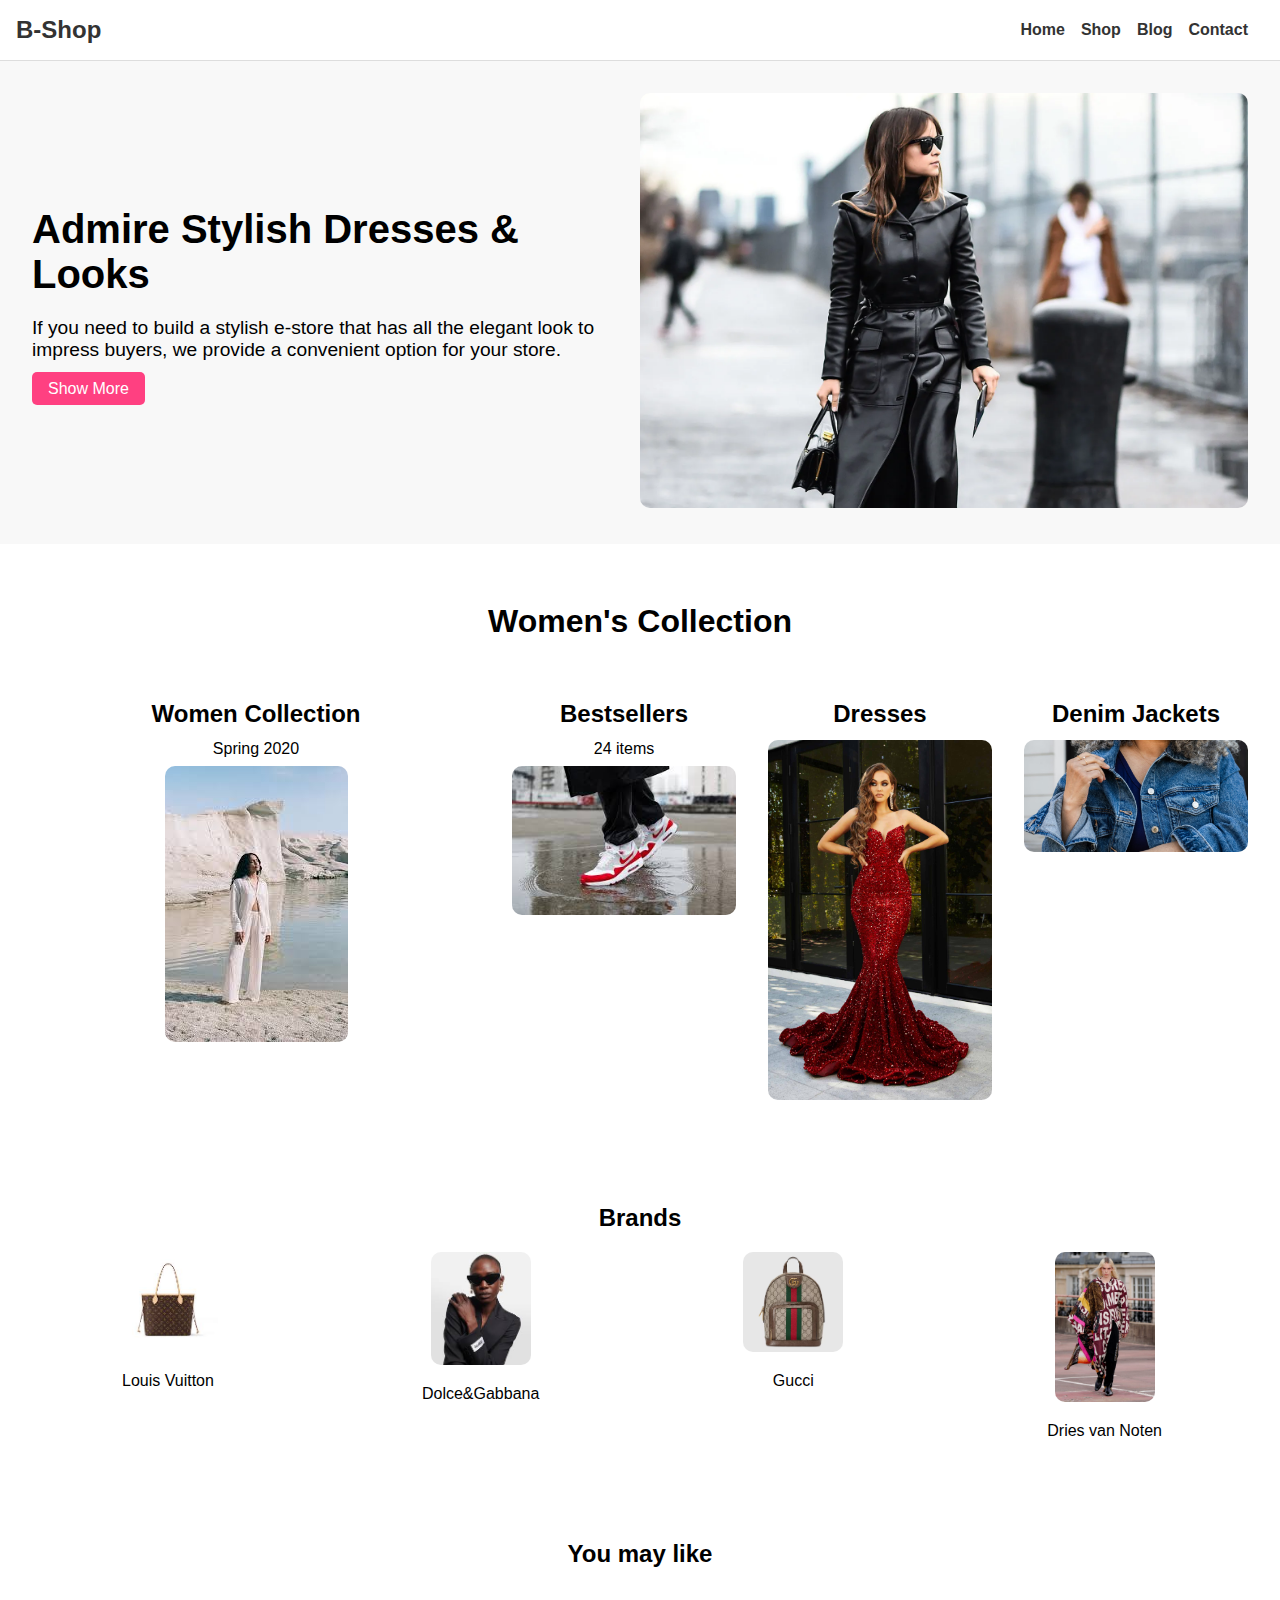
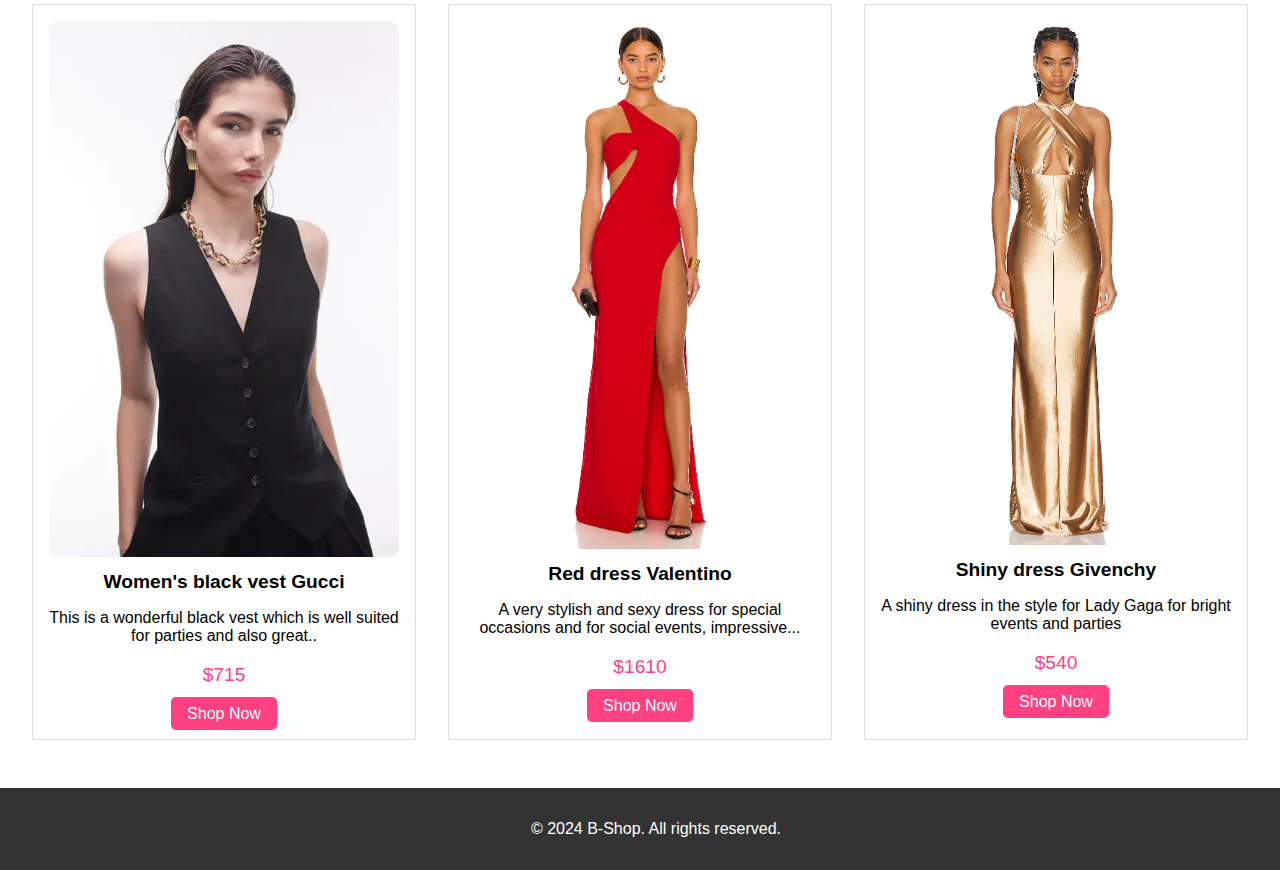
<file: E-commerce website/index.html>
<!DOCTYPE html>
<html lang="en">
<head>
    <meta charset="UTF-8">
    <meta name="viewport" content="width=device-width, initial-scale=1.0">
    <title>E-commerce Website</title>
    <link rel="stylesheet" href="styles.css">
</head>
<body>
    <header>
        <div class="logo">B-Shop</div>
        <nav>
            <ul>
                <li><a href="#">Home</a></li>
                <li><a href="#">Shop</a></li>
                <li><a href="#">Blog</a></li>
                <li><a href="#">Contact</a></li>
            </ul>
        </nav>
    </header>
    <main>
        <section class="hero">
            <div class="hero-text">
                <h1>Admire Stylish Dresses & Looks</h1>
                <p>If you need to build a stylish e-store that has all the elegant look to impress buyers, we provide a convenient option for your store.</p>
                <a href="#" class="cta">Show More</a>
            </div>
            <div class="hero-image">
                <img src="Images/Stylish.webp" alt="Hero Image">
            </div>
        </section>

        <section class="categories">
            <h2>Women's Collection</h2>
            <div class="category-grid">
                <div class="category large">
                    <h3>Women Collection</h3>
                    <p>Spring 2020</p>
                    <img src="Images/womancollection.jpeg" alt="Women Collection">
                </div>
                <div class="category">
                    <h3>Bestsellers</h3>
                    <p>24 items</p>
                    <img src="Images/BestSellers.jpeg" alt="Bestsellers">
                </div>
                <div class="category">
                    <h3>Dresses</h3>
                    <img src="Images/Dresses.jpg" alt="Dresses">
                </div>
                <div class="category">
                    <h3>Denim Jackets</h3>
                    <img src="Images/DenimJackets.jpg" alt="Denim Jackets">
                </div>
            </div>
        </section>

        <section class="carousel">
            <h2>Brands</h2>
            <div class="carousel-container">
                <div class="carousel-item">
                    <img src="Images/Lous.vetition.jpeg" alt="Louis Vuitton">
                    <p>Louis Vuitton</p>
                </div>
                <div class="carousel-item">
                    <img src="Images/dolcegabba.jpeg" alt="Dolce&Gabbana">
                    <p>Dolce&Gabbana</p>
                </div>
                <div class="carousel-item">
                    <img src="Images/Gucci.avif" alt="Gucci">
                    <p>Gucci</p>
                </div>
                <div class="carousel-item">
                    <img src="Images/driesvanoten.jpeg" alt="Dries van Noten">
                    <p>Dries van Noten</p>
                </div>
            </div>
        </section>

        <section class="products">
            <h2>You may like</h2>
            <div class="product-grid">
                <div class="product-card">
                    <img src="Images/BlackVests.webp" alt="Women's black vest Gucci">
                    <h3>Women's black vest Gucci</h3>
                    <p>This is a wonderful black vest which is well suited for parties and also great..</p>
                    <p class="price">$715</p>
                    <a href="#" class="buy-button">Shop Now</a>
                </div>
                <div class="product-card">
                    <img src="Images/RedDressValentino.jpg" alt="Red dress Valentino">
                    <h3>Red dress Valentino</h3>
                    <p>A very stylish and sexy dress for special occasions and for social events, impressive...</p>
                    <p class="price">$1610</p>
                    <a href="#" class="buy-button">Shop Now</a>
                </div>
                <div class="product-card">
                    <img src="Images/ShinkyDress.avif" alt="Shiny dress Givenchy">
                    <h3>Shiny dress Givenchy</h3>
                    <p>A shiny dress in the style for Lady Gaga for bright events and parties</p>
                    <p class="price">$540</p>
                    <a href="#" class="buy-button">Shop Now</a>
                </div>
            </div>
        </section>
    </main>
    <footer>
        <p>&copy; 2024 B-Shop. All rights reserved.</p>
    </footer>
</body>
</html>
</file>
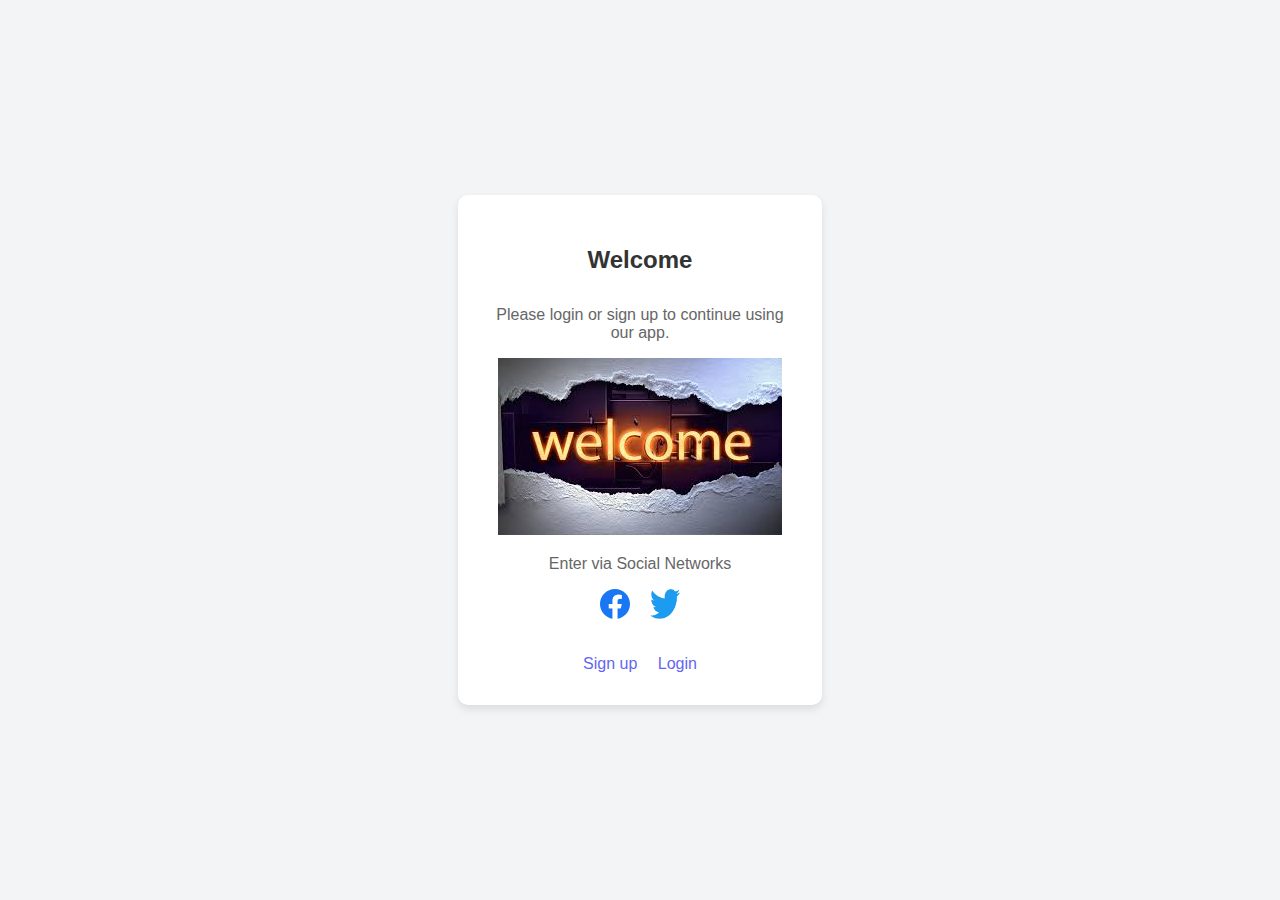
<file: mobileApp-Signup/index.html>
<!DOCTYPE html>
<html lang="en">
<head>
    <meta charset="UTF-8">
    <meta name="viewport" content="width=device-width, initial-scale=1.0">
    <title>Mobile App Signup Flow</title>
    <link rel="stylesheet" href="styles.css">
</head>
<body>
    <div class="container">
        <div class="form-container welcome-container active">
            <h2>Welcome</h2>
            <p>Please login or sign up to continue using our app.</p>
            <a href="#"><img src="Images/welcome.jpeg" alt="Welcome"></a>
            <div class="social-login">
                <p>Enter via Social Networks</p>
                <div class="social-icons">
                    <a href="#"><img src="Images/facebook.svg" alt="Facebook"></a>
                    <a href="#"><img src="Images/twitter.png" alt="Twitter"></a>
                </div>
            </div>
            <div class="form-switch">
                <a href="#" class="switch-form" data-target="signup">Sign up</a>
                <a href="#" class="switch-form" data-target="login">Login</a>
            </div>
        </div>

        <div class="form-container signup-container">
            <h2>Sign Up</h2>
            <p>Please register with email and sign up to continue using our app.</p>
            <div class="social-login">
                <p>Enter via Social Networks</p>
                <div class="social-icons">
                    <a href="#"><img src="Images/facebook.svg" alt="Facebook"></a>
                    <a href="#"><img src="Images/twitter.png" alt="Twitter"></a>
                </div>
            </div>
            <form action="#">
                <input type="email" placeholder="jhon.doe@gmail.com" required>
                <input type="password" placeholder="Password" required>
                <div class="policy">
                    <input type="checkbox" id="policy" required>
                    <label for="policy">I agree with privacy policy</label>
                </div>
                <button type="submit">Sign Up</button>
            </form>
            <div class="form-switch">
                <a href="#" class="switch-form" data-target="login">Login</a>
            </div>
        </div>

        <div class="form-container login-container">
            <h2>Login Now</h2>
            <p>Please login to continue using our app.</p>
            <div class="social-login">
                <p>Enter via Social Networks</p>
                <div class="social-icons">
                    <a href="#"><img src="Images/facebook.svg" alt="Facebook"></a>
                    <a href="#"><img src="Images/twitter.png" alt="Twitter"></a>
                </div>
            </div>
            <form action="#">
                <input type="email" placeholder="jhon.doe@gmail.com" required>
                <input type="password" placeholder="Password" required>
                <a href="#" class="forgot-password">Forgot Password?</a>
                <button type="submit">Login</button>
            </form>
            <div class="form-switch">
                <a href="#" class="switch-form" data-target="signup">Sign up</a>
            </div>
        </div>
    </div>
    <script src="script.js"></script>
</body>
</html>
</file>
<file: E-commerce website/styles.css>
/* body {
    font-family: Arial, sans-serif;
    margin: 0;
    padding: 0;
    box-sizing: border-box;
}

header {
    background-color: #fff;
    color: #333;
    padding: 1em;
    display: flex;
    justify-content: space-between;
    align-items: center;
    border-bottom: 1px solid #ddd;
}

header .logo {
    font-size: 1.5em;
    font-weight: bold;
}

header nav ul {
    list-style-type: none;
    margin: 0;
    padding: 0;
    display: flex;
}

header nav ul li {
    margin-right: 1em;
}

header nav ul li a {
    color: #333;
    text-decoration: none;
    font-weight: bold;
}



.hero {
    display: flex;
    justify-content: space-between;
    align-items: center;
    padding: 2em;
    background-color: #f8f8f8;
}

.hero-text {
    flex: 1;
    max-width: 50%;
}

.hero-text h1 {
    font-size: 2.5em;
    margin: 0;
}

.hero-text p {
    font-size: 1.2em;
    margin: 1em 0;
}

.hero-text .cta {
    background-color: #ff4081;
    color: white;
    padding: 0.5em 1em;
    text-decoration: none;
    border-radius: 5px;
}

.hero-image {
    flex: 1;
    max-width: 50%;
}

.hero-image img {
    max-width: 100%;
    border-radius: 10px;
}

.categories {
    padding: 2em 1em;
    text-align: center;
}

.categories h2 {
    font-size: 2em;
    margin-bottom: 1em;
}

.category-grid {
    display: flex;
    justify-content: space-around;
}

.category {
    text-align: center;
}

.category h3 {
    font-size: 1.5em;
    margin: 0.5em 0;
}

.category img {
    max-width: 100%;
    height: auto;
    border-radius: 10px;
}

.products {
    padding: 2em 1em;
    text-align: center;
}

.product-grid {
    display: flex;
    justify-content: space-around;
    flex-wrap: wrap;
}

.product-card {
    border: 1px solid #ddd;
    padding: 1em;
    margin: 1em;
    width: calc(33.333% - 2em);
    box-sizing: border-box;
    text-align: center;
}

.product-card img {
    max-width: 100%;
    height: auto;
    border-radius: 10px;
}

.product-card h3 {
    font-size: 1.2em;
    margin: 0.5em 0;
}

.product-card .price {
    color: #ff4081;
    font-size: 1.2em;
}

.product-card .buy-button {
    background-color: #ff4081;
    color: white;
    padding: 0.5em 1em;
    text-decoration: none;
    border-radius: 5px;
}

footer {
    background-color: #333;
    color: white;
    text-align: center;
    padding: 1em;
    position: relative;
    bottom: 0;
    width: 100%;
} */


body {
    font-family: Arial, sans-serif;
    margin: 0;
    padding: 0;
    box-sizing: border-box;
}

header {
    background-color: #fff;
    color: #333;
    padding: 1em;
    display: flex;
    justify-content: space-between;
    align-items: center;
    border-bottom: 1px solid #ddd;
}

header .logo {
    font-size: 1.5em;
    font-weight: bold;
}

header nav ul {
    list-style-type: none;
    margin: 0;
    padding: 0;
    display: flex;
}

header nav ul li {
    margin-right: 1em;
}

header nav ul li a {
    color: #333;
    text-decoration: none;
    font-weight: bold;
}

.hero {
    display: flex;
    justify-content: space-between;
    align-items: center;
    padding: 2em;
    background-color: #f8f8f8;
}

.hero-text {
    flex: 1;
    max-width: 50%;
}

.hero-text h1 {
    font-size: 2.5em;
    margin: 0;
}

.hero-text p {
    font-size: 1.2em;
    margin: 1em 0;
}

.hero-text .cta {
    background-color: #ff4081;
    color: white;
    padding: 0.5em 1em;
    text-decoration: none;
    border-radius: 5px;
}

.hero-image {
    flex: 1;
    max-width: 50%;
}

.hero-image img {
    max-width: 100%;
    border-radius: 10px;
}

.categories {
    padding: 2em 1em;
    text-align: center;
}

.categories h2 {
    font-size: 2em;
    margin-bottom: 1em;
}

.category-grid {
    display: flex;
    justify-content: space-around;
    flex-wrap: wrap;
}

.category {
    text-align: center;
    margin: 1em;
    flex: 1;
    max-width: 22%;
}

.category.large {
    flex: 2;
    max-width: 48%;
}

.category h3 {
    font-size: 1.5em;
    margin: 0.5em 0;
}

.category p {
    margin: 0.5em 0;
}

.category img {
    max-width: 100%;
    height: auto;
    border-radius: 10px;
}

.carousel {
    padding: 2em 1em;
    text-align: center;
}

.carousel-container {
    display: flex;
    justify-content: space-around;
    overflow-x: auto;
}

.carousel-item {
    text-align: center;
    margin: 0 1em;
    flex: 0 0 auto;
}

.carousel-item img {
    max-width: 100px;
    height: auto;
    border-radius: 10px;
}

.products {
    padding: 2em 1em;
    text-align: center;
}

.product-grid {
    display: flex;
    justify-content: space-around;
    flex-wrap: wrap;
}

.product-card {
    border: 1px solid #ddd;
    padding: 1em;
    margin: 1em;
    width: calc(33.333% - 2em);
    box-sizing: border-box;
    text-align: center;
}

.product-card img {
    max-width: 100%;
    height: auto;
    border-radius: 10px;
}

.product-card h3 {
    font-size: 1.2em;
    margin: 0.5em 0;
}

.product-card .price {
    color: #ff4081;
    font-size: 1.2em;
}

.product-card .buy-button {
    background-color: #ff4081;
    color: white;
    padding: 0.5em 1em;
    text-decoration: none;
    border-radius: 5px;
}

footer {
    background-color: #333;
    color: white;
    text-align: center;
    padding: 1em;
    position: relative;
    bottom: 0;
    width: 100%;
}
</file>
<file: mobileApp-Signup/styles.css>
body {
    font-family: Arial, sans-serif;
    background-color: #f3f4f6;
    display: flex;
    justify-content: center;
    align-items: center;
    height: 100vh;
    margin: 0;
}

.container {
    display: flex;
    width: 100%;
    max-width: 1000px;
    justify-content: space-around;
    position: relative;
}

.form-container {
    background-color: #ffffff;
    padding: 2rem;
    border-radius: 10px;
    box-shadow: 0 4px 8px rgba(0, 0, 0, 0.1);
    width: 30%;
    min-width: 300px;
    display: none;
    flex-direction: column;
    align-items: center;
    text-align: center;
}

.form-container.active {
    display: flex;
}

h2 {
    margin-bottom: 1rem;
    color: #333;
}

p {
    margin-bottom: 1rem;
    color: #666;
    text-align: center;
}

.social-login {
    text-align: center;
    margin-bottom: 1rem;
}

.social-icons a {
    display: inline-block;
    margin: 0 0.5rem;
}

.social-icons img {
    width: 30px;
    height: 30px;
}

form {
    display: flex;
    flex-direction: column;
    width: 100%;
}

form input {
    margin-bottom: 1rem;
    padding: 0.5rem;
    border: 1px solid #ddd;
    border-radius: 5px;
    width: 100%;
}

form button {
    padding: 0.5rem;
    background-color: #6366f1;
    color: white;
    border: none;
    border-radius: 5px;
    cursor: pointer;
}

form button:hover {
    background-color: #4f46e5;
}

.form-switch {
    margin-top: 1rem;
    color: #6366f1;
}

.form-switch a {
    color: #6366f1;
    text-decoration: none;
    margin: 0 0.5rem;
}

.policy {
    display: flex;
    align-items: center;
    margin-bottom: 1rem;
}

.policy input {
    margin-right: 0.5rem;
}

.forgot-password {
    text-align: right;
    margin-bottom: 1rem;
    color: #6366f1;
    text-decoration: none;
}
</file>
